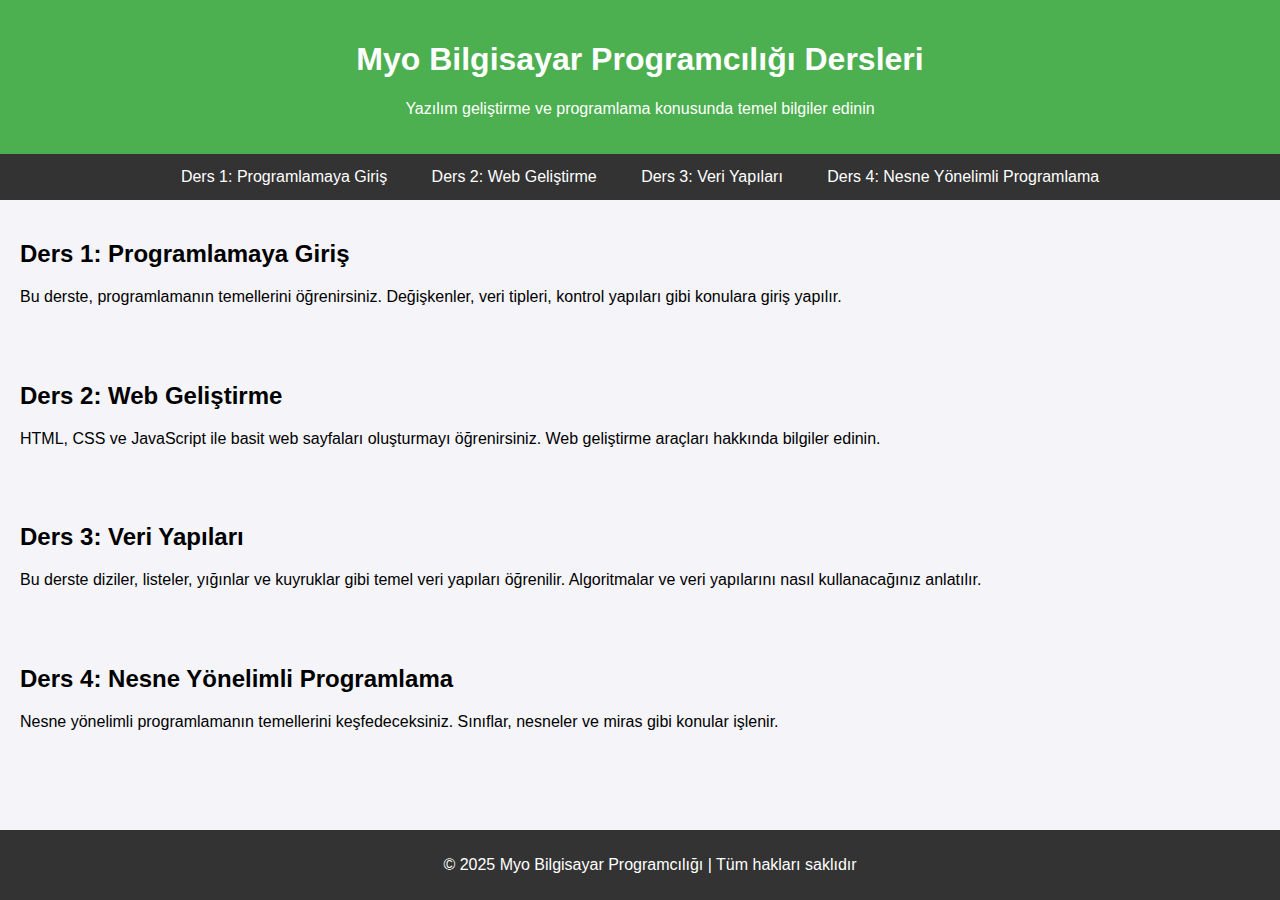
<file: html-project/dersler.html>
<!DOCTYPE html>
<html lang="tr">
<head>
    <meta charset="UTF-8">
    <meta name="viewport" content="width=device-width, initial-scale=1.0">
    <title>Myo Bilgisayar Programcılığı Dersleri</title>
    <style>
        body {
            font-family: Arial, sans-serif;
            margin: 0;
            padding: 0;
            background-color: #f4f4f9;
        }
        header {
            background-color: #4CAF50;
            color: white;
            text-align: center;
            padding: 20px 0;
        }
        nav {
            text-align: center;
            background-color: #333;
        }
        nav a {
            color: white;
            padding: 14px 20px;
            text-decoration: none;
            display: inline-block;
        }
        nav a:hover {
            background-color: #ddd;
            color: black;
        }
        section {
            padding: 20px;
        }
        footer {
            background-color: #333;
            color: white;
            text-align: center;
            padding: 10px;
            position: fixed;
            width: 100%;
            bottom: 0;
        }
    </style>
</head>
<body>

<header>
    <h1>Myo Bilgisayar Programcılığı Dersleri</h1>
    <p>Yazılım geliştirme ve programlama konusunda temel bilgiler edinin</p>
</header>

<nav>
    <a href="#ders1">Ders 1: Programlamaya Giriş</a>
    <a href="#ders2">Ders 2: Web Geliştirme</a>
    <a href="#ders3">Ders 3: Veri Yapıları</a>
    <a href="#ders4">Ders 4: Nesne Yönelimli Programlama</a>
</nav>

<section id="ders1">
    <h2>Ders 1: Programlamaya Giriş</h2>
    <p>Bu derste, programlamanın temellerini öğrenirsiniz. Değişkenler, veri tipleri, kontrol yapıları gibi konulara giriş yapılır.</p>
</section>

<section id="ders2">
    <h2>Ders 2: Web Geliştirme</h2>
    <p>HTML, CSS ve JavaScript ile basit web sayfaları oluşturmayı öğrenirsiniz. Web geliştirme araçları hakkında bilgiler edinin.</p>
</section>

<section id="ders3">
    <h2>Ders 3: Veri Yapıları</h2>
    <p>Bu derste diziler, listeler, yığınlar ve kuyruklar gibi temel veri yapıları öğrenilir. Algoritmalar ve veri yapılarını nasıl kullanacağınız anlatılır.</p>
</section>

<section id="ders4">
    <h2>Ders 4: Nesne Yönelimli Programlama</h2>
    <p>Nesne yönelimli programlamanın temellerini keşfedeceksiniz. Sınıflar, nesneler ve miras gibi konular işlenir.</p>
</section>

<footer>
    <p>&copy; 2025 Myo Bilgisayar Programcılığı | Tüm hakları saklıdır</p>
</footer>

</body>
</html>
</file>
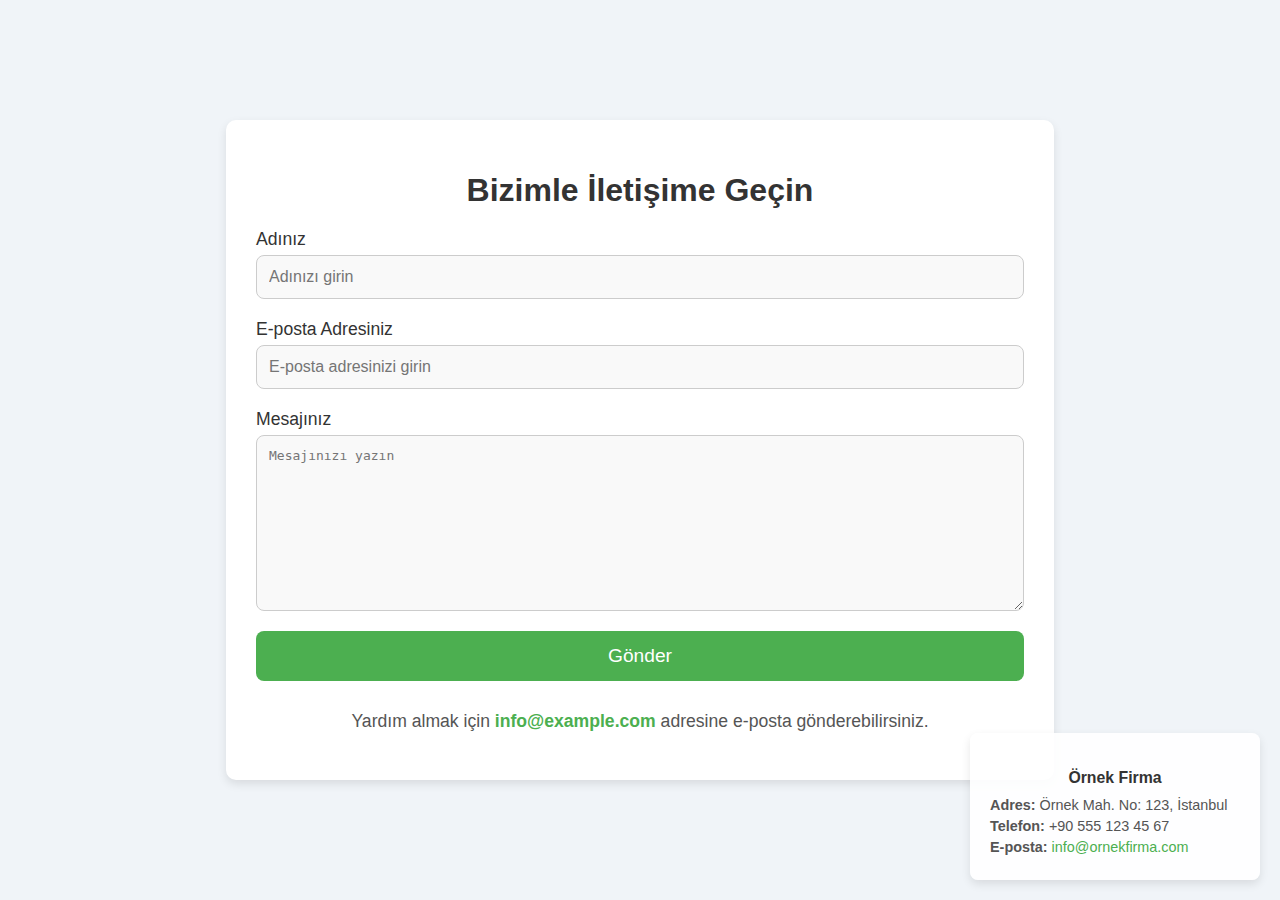
<file: html-project/iletisim.html>
<!DOCTYPE html>
<html lang="tr">

<head>
    <meta charset="UTF-8">
    <meta name="viewport" content="width=device-width, initial-scale=1.0">
    <title>İletişim Sayfası</title>
    <style>
        /* Genel stil ayarları */
        body {
            font-family: 'Arial', sans-serif;
            margin: 0;
            padding: 0;
            background-color: #f0f4f8;
            display: flex;
            justify-content: center;
            align-items: center;
            height: 100vh;
            position: relative;
        }

        .container {
            background-color: white;
            width: 60%;
            max-width: 800px;
            border-radius: 10px;
            box-shadow: 0 4px 10px rgba(0, 0, 0, 0.1);
            padding: 30px;
        }

        h1 {
            text-align: center;
            color: #333;
            font-size: 2em;
            margin-bottom: 20px;
        }

        /* Form tasarımı */
        form {
            display: flex;
            flex-direction: column;
        }

        label {
            font-size: 1.1em;
            margin-bottom: 5px;
            color: #333;
        }

        input, textarea {
            padding: 12px;
            margin-bottom: 20px;
            border-radius: 8px;
            border: 1px solid #ccc;
            font-size: 1em;
            background-color: #f9f9f9;
        }

        input:focus, textarea:focus {
            border-color: #4CAF50;
            outline: none;
            background-color: #fff;
        }

        textarea {
            resize: vertical;
            height: 150px;
        }

        button {
            padding: 14px;
            background-color: #4CAF50;
            color: white;
            border: none;
            border-radius: 8px;
            font-size: 1.2em;
            cursor: pointer;
            transition: background-color 0.3s ease;
        }

        button:hover {
            background-color: #45a049;
        }

        /* Bilgi kutusu */
        .info-box {
            margin-top: 30px;
            text-align: center;
        }

        .info-box p {
            color: #555;
            font-size: 1.1em;
        }

        .info-box a {
            color: #4CAF50;
            text-decoration: none;
            font-weight: bold;
        }

        .info-box a:hover {
            text-decoration: underline;
        }

        /* Sabit köşe kutusu - firma bilgileri */
        .company-info {
            position: absolute;
            bottom: 20px;
            right: 20px;
            background-color: rgba(255, 255, 255, 0.9);
            padding: 20px;
            border-radius: 8px;
            box-shadow: 0 4px 10px rgba(0, 0, 0, 0.1);
            width: 250px;
            font-size: 0.9em;
        }

        .company-info h3 {
            font-size: 1.1em;
            color: #333;
            margin-bottom: 10px;
            text-align: center;
        }

        .company-info p {
            margin: 5px 0;
            color: #555;
        }

        .company-info a {
            color: #4CAF50;
            text-decoration: none;
        }

        .company-info a:hover {
            text-decoration: underline;
        }

        /* Mobil uyumlu tasarım */
        @media (max-width: 768px) {
            .container {
                width: 90%;
                padding: 20px;
            }

            h1 {
                font-size: 1.8em;
            }

            .company-info {
                width: 200px;
                font-size: 0.8em;
            }
        }
    </style>
</head>

<body>

    <div class="container">
        <h1>Bizimle İletişime Geçin</h1>
        <form action="/submit-form" method="POST">
            <label for="ad">Adınız</label>
            <input type="text" id="ad" name="ad" placeholder="Adınızı girin" required>

            <label for="email">E-posta Adresiniz</label>
            <input type="email" id="email" name="email" placeholder="E-posta adresinizi girin" required>

            <label for="mesaj">Mesajınız</label>
            <textarea id="mesaj" name="mesaj" placeholder="Mesajınızı yazın" required></textarea>

            <button type="submit">Gönder</button>
        </form>

        <div class="info-box">
            <p>Yardım almak için <a href="mailto:info@example.com">info@example.com</a> adresine e-posta gönderebilirsiniz.</p>
        </div>
    </div>

    <!-- Firma Bilgileri Kutusu -->
    <div class="company-info">
        <h3>Örnek Firma</h3>
        <p><strong>Adres:</strong> Örnek Mah. No: 123, İstanbul</p>
        <p><strong>Telefon:</strong> +90 555 123 45 67</p>
        <p><strong>E-posta:</strong> <a href="mailto:info@ornekfirma.com">info@ornekfirma.com</a></p>
    </div>

</body>

</html>
</file>
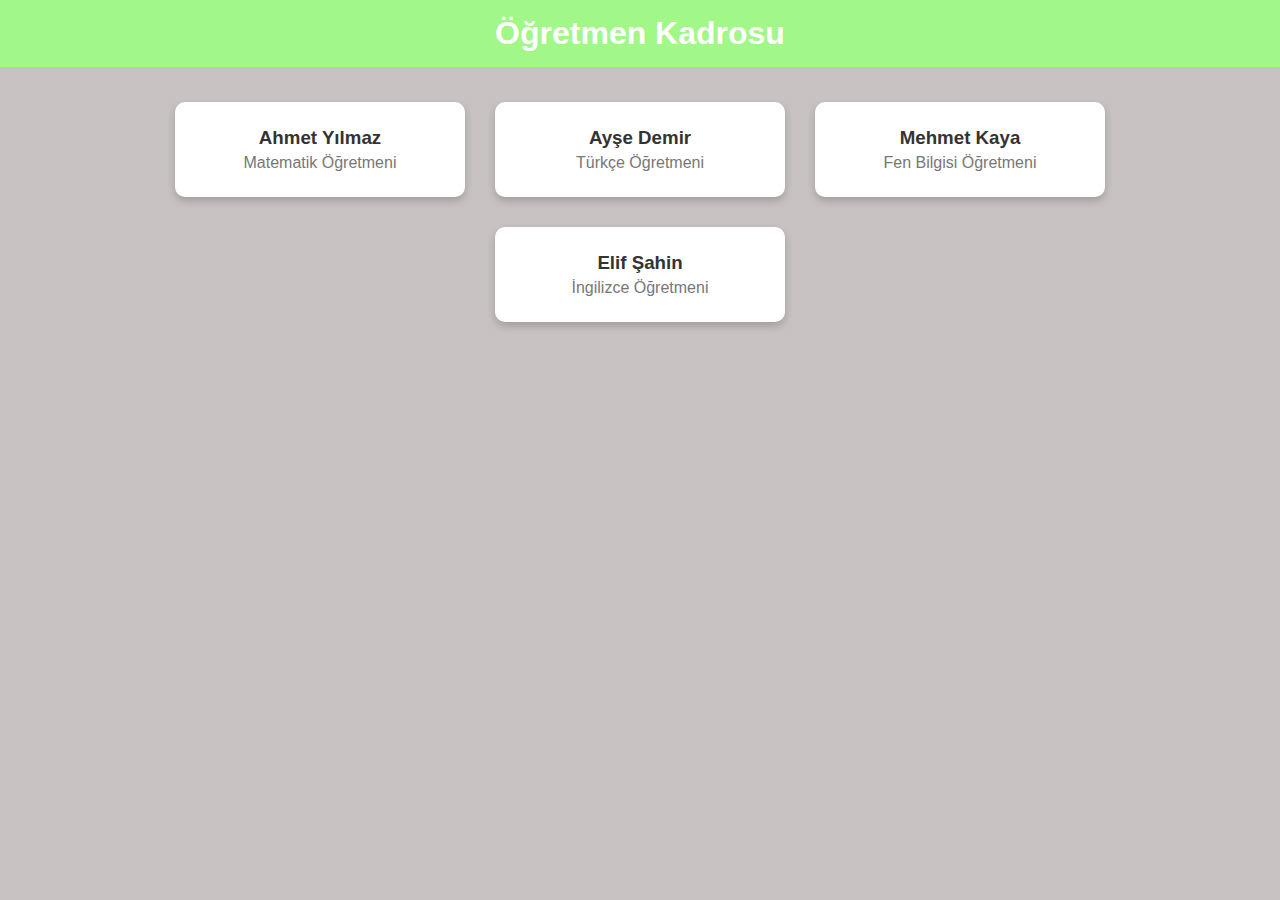
<file: html-project/OgretmenTanıtım.html>
<!DOCTYPE html>
<html lang="tr">
<head>
    <meta charset="UTF-8">
    <meta name="viewport" content="width=device-width, initial-scale=1.0">
    <title>Öğretmen Kadrosu</title>
    <style>
        body {
            font-family: Arial, sans-serif;
            background-color: #c9c2c2;
            margin: 0;
            padding: 0;
            text-align: center;
        }
        h1 {
            background-color: #a1f787;
            color: white;
            padding: 15px;
            margin: 0;
        }
        .container {
            display: flex;
            flex-wrap: wrap;
            justify-content: center;
            margin: 20px;
        }
        .teacher-card {
            background: white;
            border-radius: 10px;
            box-shadow: 0 4px 8px rgba(0, 0, 0, 0.2);
            margin: 15px;
            padding: 20px;
            width: 250px;
            text-align: center;
        }
        .teacher-card h3 {
            margin: 5px 0;
            color: #333;
        }
        .teacher-card p {
            margin: 5px 0;
            color: #777;
        }
    </style>
</head>
<body>

    <h1>Öğretmen Kadrosu</h1>

    <div class="container">
        <div class="teacher-card">
            <h3>Ahmet Yılmaz</h3>
            <p>Matematik Öğretmeni</p>
        </div>
        <div class="teacher-card">
            <h3>Ayşe Demir</h3>
            <p>Türkçe Öğretmeni</p>
        </div>
        <div class="teacher-card">
            <h3>Mehmet Kaya</h3>
            <p>Fen Bilgisi Öğretmeni</p>
        </div>
        <div class="teacher-card">
            <h3>Elif Şahin</h3>
            <p>İngilizce Öğretmeni</p>
        </div>
    </div>

</body>
</html>
</file>
